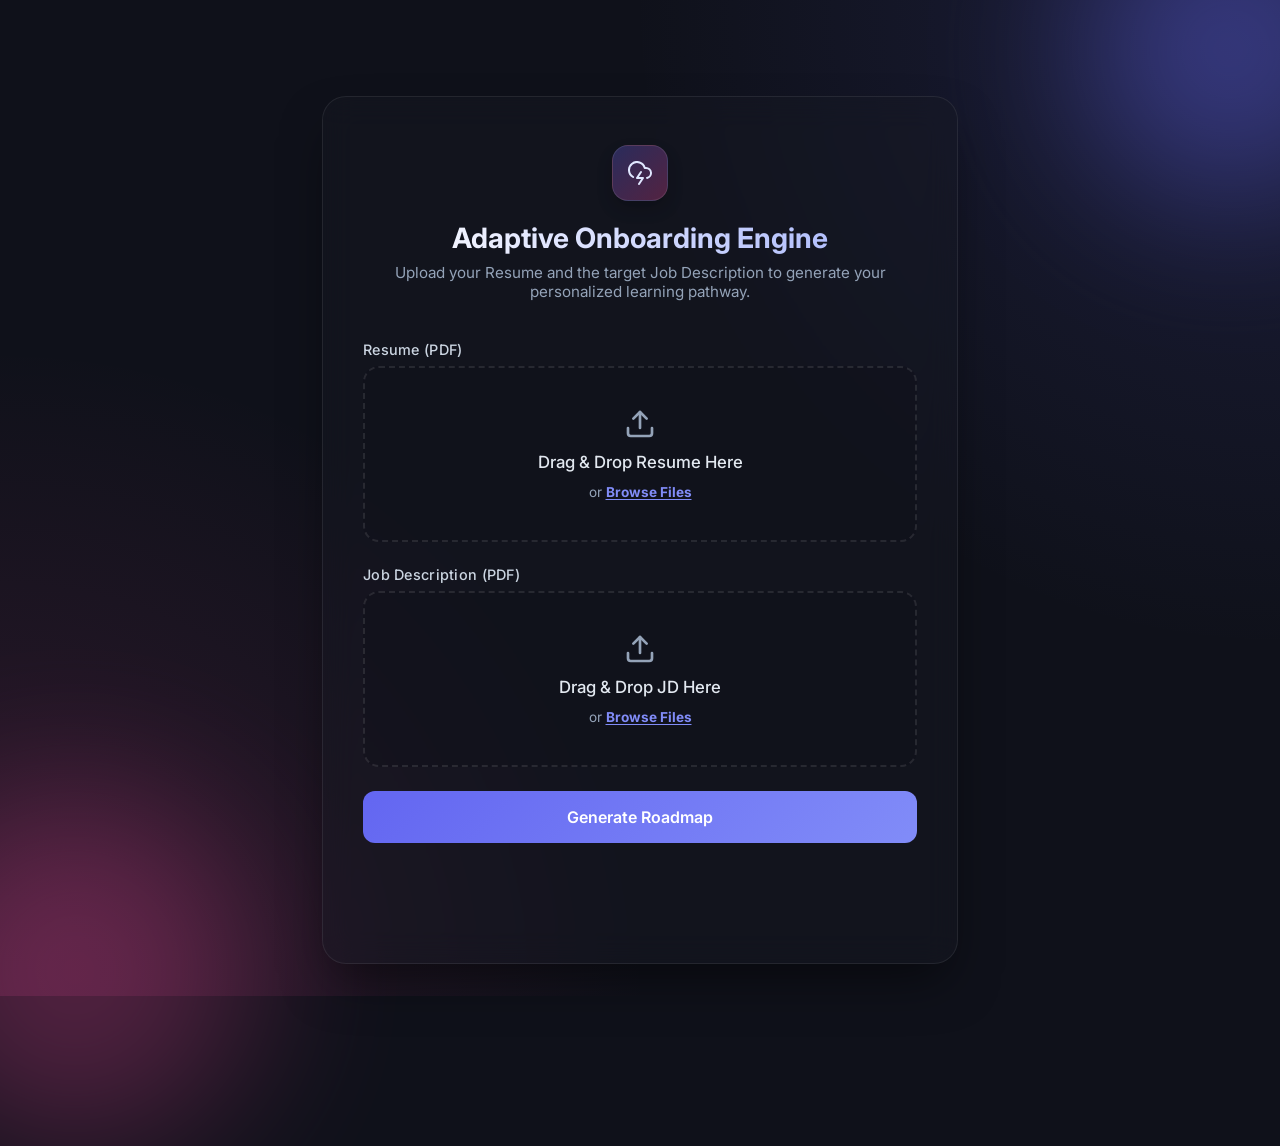
<file: src/main/resources/static/index.html>
<!DOCTYPE html>
<html lang="en">
<head>
    <meta charset="UTF-8">
    <meta name="viewport" content="width=device-width, initial-scale=1.0">
    <title>AI-Adaptive Onboarding Engine</title>
    <meta name="description" content="Upload your resume and the target JD to generate a personalized training roadmap.">
    <link href="https://fonts.googleapis.com/css2?family=Inter:wght@300;400;500;600;700&display=swap" rel="stylesheet">
    <link rel="stylesheet" href="styles.css">
</head>
<body>
    <div class="background-anim"></div>
    <div class="glass-orb orb-top-right"></div>
    <div class="glass-orb orb-bottom-left"></div>

    <main class="dashboard-container roadmap-container">
        <section class="glass-card upload-section">
            <header class="card-header">
                <div class="icon-container">
                    <svg xmlns="http://www.w3.org/2000/svg" width="24" height="24" viewBox="0 0 24 24" fill="none" stroke="currentColor" stroke-width="2" stroke-linecap="round" stroke-linejoin="round" class="feather feather-cloud-lightning"><path d="M19 16.9A5 5 0 0 0 18 7h-1.26a8 8 0 1 0-11.62 9"></path><polyline points="13 11 9 17 15 17 11 23"></polyline></svg>
                </div>
                <h1>Adaptive Onboarding Engine</h1>
                <p>Upload your Resume and the target Job Description to generate your personalized learning pathway.</p>
            </header>

            <form id="ingest-form" class="dynamic-form">
                
                <div class="input-group file-upload-group">
                    <label for="file-resume">Resume (PDF)</label>
                    <div class="drop-area" id="drop-area-resume">
                        <div class="drop-content">
                            <svg xmlns="http://www.w3.org/2000/svg" width="32" height="32" viewBox="0 0 24 24" fill="none" stroke="currentColor" stroke-width="2" stroke-linecap="round" stroke-linejoin="round"><path d="M21 15v4a2 2 0 0 1-2 2H5a2 2 0 0 1-2-2v-4"></path><polyline points="17 8 12 3 7 8"></polyline><line x1="12" y1="3" x2="12" y2="15"></line></svg>
                            <span class="drop-title">Drag & Drop Resume Here</span>
                            <span class="drop-subtitle">or <b class="browse-link">Browse Files</b></span>
                        </div>
                        <input type="file" id="file-resume" name="file-resume" accept=".pdf,.doc,.docx" required hidden>
                    </div>
                    <div class="file-info" id="file-info-resume" style="display: none;">
                        <span class="file-name" id="file-name-resume"></span>
                        <svg id="remove-file-resume" xmlns="http://www.w3.org/2000/svg" width="18" height="18" viewBox="0 0 24 24" fill="none" stroke="currentColor" stroke-width="2" stroke-linecap="round" stroke-linejoin="round" class="remove-icon"><line x1="18" y1="6" x2="6" y2="18"></line><line x1="6" y1="6" x2="18" y2="18"></line></svg>
                    </div>
                </div>

                <div class="input-group file-upload-group">
                    <label for="file-jd">Job Description (PDF)</label>
                    <div class="drop-area" id="drop-area-jd">
                        <div class="drop-content">
                            <svg xmlns="http://www.w3.org/2000/svg" width="32" height="32" viewBox="0 0 24 24" fill="none" stroke="currentColor" stroke-width="2" stroke-linecap="round" stroke-linejoin="round"><path d="M21 15v4a2 2 0 0 1-2 2H5a2 2 0 0 1-2-2v-4"></path><polyline points="17 8 12 3 7 8"></polyline><line x1="12" y1="3" x2="12" y2="15"></line></svg>
                            <span class="drop-title">Drag & Drop JD Here</span>
                            <span class="drop-subtitle">or <b class="browse-link">Browse Files</b></span>
                        </div>
                        <input type="file" id="file-jd" name="file-jd" accept=".pdf,.doc,.docx" required hidden>
                    </div>
                    <div class="file-info" id="file-info-jd" style="display: none;">
                        <span class="file-name" id="file-name-jd"></span>
                        <svg id="remove-file-jd" xmlns="http://www.w3.org/2000/svg" width="18" height="18" viewBox="0 0 24 24" fill="none" stroke="currentColor" stroke-width="2" stroke-linecap="round" stroke-linejoin="round" class="remove-icon"><line x1="18" y1="6" x2="6" y2="18"></line><line x1="6" y1="6" x2="18" y2="18"></line></svg>
                    </div>
                </div>

                <button type="submit" class="submit-btn" id="submit-btn">
                    <span class="btn-text">Generate Roadmap</span>
                    <span class="btn-loader"></span>
                </button>
                
                <div class="feedback-message" id="feedback-message" style="display: none;"></div>
            </form>

            <div id="metrics-dashboard" class="metrics-grid" style="display: none;">
                <div class="metric-card">
                    <div class="metric-label">Profile Match</div>
                    <div class="metric-value" id="metric-match">0%</div>
                </div>
                <div class="metric-card">
                    <div class="metric-label">Missing Skills</div>
                    <div class="metric-value" id="metric-missing">0</div>
                </div>
                <div class="metric-card">
                    <div class="metric-label">Modules Req.</div>
                    <div class="metric-value" id="metric-courses">0</div>
                </div>
            </div>

            <div class="roadmap-timeline timeline-container" id="roadmap-timeline" style="margin-top: 40px;">
                <!-- Timeline items injected here via JS -->
            </div>
        </section>
    </main>
    <script src="script.js"></script>
</body>
</html>
</file>
<file: src/main/resources/static/styles.css>
:root {
    --bg-dark: #0f111a;
    --card-bg: rgba(23, 25, 35, 0.4);
    --card-border: rgba(255, 255, 255, 0.08);
    --accent-glow: #6366f1;
    --accent-glow-secondary: #ec4899;
    --text-primary: #f8fafc;
    --text-secondary: #94a3b8;
    --input-bg: rgba(15, 17, 26, 0.6);
    --input-border: rgba(255, 255, 255, 0.1);
    --input-border-focus: #818cf8;
    --success: #34d399;
    --error: #f87171;
}

* {
    margin: 0;
    padding: 0;
    box-sizing: border-box;
    font-family: 'Inter', sans-serif;
}

body {
    background-color: var(--bg-dark);
    color: var(--text-primary);
    min-height: 100vh;
    display: flex;
    justify-content: center;
    align-items: center;
    overflow-x: hidden;
    position: relative;
}

/* Dynamic Background Orbs */
.background-anim {
    position: absolute;
    inset: 0;
    background: radial-gradient(circle at top right, rgba(99, 102, 241, 0.15) 0%, transparent 40%),
                radial-gradient(circle at bottom left, rgba(236, 72, 153, 0.15) 0%, transparent 40%);
    z-index: 0;
    pointer-events: none;
}

.glass-orb {
    position: absolute;
    border-radius: 50%;
    filter: blur(80px);
    z-index: 0;
    pointer-events: none;
}

.orb-top-right {
    width: 300px;
    height: 300px;
    background: var(--accent-glow);
    top: -100px;
    right: -100px;
    opacity: 0.4;
    animation: float 8s ease-in-out infinite alternate;
}

.orb-bottom-left {
    width: 350px;
    height: 350px;
    background: var(--accent-glow-secondary);
    bottom: -150px;
    left: -100px;
    opacity: 0.3;
    animation: float 10s ease-in-out infinite alternate-reverse;
}

@keyframes float {
    0% { transform: translateY(0) scale(1); }
    100% { transform: translateY(40px) scale(1.1); }
}

.dashboard-container {
    position: relative;
    z-index: 10;
    width: 100%;
    max-width: 500px;
    padding: 2rem;
    margin-top: 5rem;
}

/* Glassmorphism Card */
.glass-card {
    background: var(--card-bg);
    backdrop-filter: blur(16px);
    -webkit-backdrop-filter: blur(16px);
    border: 1px solid var(--card-border);
    border-radius: 24px;
    padding: 3rem 2.5rem;
    box-shadow: 0 25px 50px -12px rgba(0, 0, 0, 0.5);
    transition: transform 0.3s ease, box-shadow 0.3s ease;
}

.glass-card:hover {
    transform: translateY(-5px);
    box-shadow: 0 30px 60px -15px rgba(0, 0, 0, 0.6);
}

.card-header {
    text-align: center;
    margin-bottom: 2.5rem;
}

.icon-container {
    width: 56px;
    height: 56px;
    background: linear-gradient(135deg, rgba(99, 102, 241, 0.3), rgba(236, 72, 153, 0.3));
    border: 1px solid rgba(255, 255, 255, 0.1);
    border-radius: 16px;
    display: inline-flex;
    justify-content: center;
    align-items: center;
    margin-bottom: 1.25rem;
    color: #e0e7ff;
    box-shadow: 0 8px 16px rgba(0,0,0,0.2);
}

.card-header h1 {
    font-size: 1.75rem;
    font-weight: 700;
    margin-bottom: 0.5rem;
    background: linear-gradient(to right, #ffffff, #a5b4fc);
    -webkit-background-clip: text;
    background-clip: text;
    -webkit-text-fill-color: transparent;
}

.card-header p {
    color: var(--text-secondary);
    font-size: 0.95rem;
    font-weight: 400;
}

.input-group {
    margin-bottom: 1.5rem;
}

.input-group label {
    display: block;
    margin-bottom: 0.5rem;
    font-size: 0.9rem;
    font-weight: 500;
    color: #cbd5e1;
    letter-spacing: 0.02em;
}

.input-wrapper {
    position: relative;
    display: flex;
    align-items: center;
}

.input-icon {
    position: absolute;
    left: 1rem;
    color: var(--text-secondary);
}

.input-wrapper input {
    width: 100%;
    background: var(--input-bg);
    border: 1px solid var(--input-border);
    border-radius: 12px;
    padding: 1rem 1rem 1rem 3rem;
    color: var(--text-primary);
    font-size: 1rem;
    outline: none;
    transition: all 0.2s ease;
}

.input-wrapper input:focus {
    border-color: var(--input-border-focus);
    box-shadow: 0 0 0 4px rgba(99, 102, 241, 0.15);
}

.input-wrapper input::placeholder {
    color: #475569;
}

/* Drag and Drop Upload Area */
.drop-area {
    border: 2px dashed var(--input-border);
    border-radius: 16px;
    padding: 2.5rem 1.5rem;
    text-align: center;
    background: rgba(15, 17, 26, 0.4);
    transition: all 0.3s ease;
    cursor: pointer;
    position: relative;
}

.drop-area:hover, .drop-area.dragover {
    border-color: var(--input-border-focus);
    background: rgba(99, 102, 241, 0.05);
}

.drop-content {
    display: flex;
    flex-direction: column;
    align-items: center;
    gap: 0.75rem;
    pointer-events: none;
}

.drop-content svg {
    color: var(--text-secondary);
    transition: color 0.3s ease, transform 0.3s ease;
}

.drop-area:hover .drop-content svg {
    color: var(--input-border-focus);
    transform: translateY(-5px);
}

.drop-title {
    font-size: 1.05rem;
    font-weight: 500;
    color: #e2e8f0;
}

.drop-subtitle {
    font-size: 0.85rem;
    color: var(--text-secondary);
}

.browse-link {
    color: var(--input-border-focus);
    text-decoration: underline;
    text-underline-offset: 2px;
}

.file-info {
    display: none;
    align-items: center;
    justify-content: space-between;
    margin-top: 1rem;
    padding: 0.75rem 1rem;
    background: rgba(99, 102, 241, 0.1);
    border: 1px solid rgba(99, 102, 241, 0.2);
    border-radius: 10px;
    animation: slideIn 0.3s ease;
}

@keyframes slideIn {
    from { opacity: 0; transform: translateY(-10px); }
    to { opacity: 1; transform: translateY(0); }
}

.file-name {
    font-size: 0.9rem;
    color: #e0e7ff;
    white-space: nowrap;
    overflow: hidden;
    text-overflow: ellipsis;
    max-width: 85%;
}

.remove-icon {
    color: var(--text-secondary);
    cursor: pointer;
    transition: color 0.2s ease;
}

.remove-icon:hover {
    color: var(--error);
}

/* Submit Button */
.submit-btn {
    width: 100%;
    padding: 1rem;
    border: none;
    border-radius: 12px;
    background: linear-gradient(135deg, #6366f1, #818cf8);
    color: white;
    font-size: 1rem;
    font-weight: 600;
    cursor: pointer;
    margin-top: 1rem;
    position: relative;
    overflow: hidden;
    transition: transform 0.2s ease, box-shadow 0.2s ease;
    display: flex;
    justify-content: center;
    align-items: center;
}

.submit-btn:hover {
    transform: translateY(-2px);
    box-shadow: 0 10px 20px rgba(99, 102, 241, 0.3);
}

.submit-btn:active {
    transform: translateY(1px);
}

.btn-loader {
    display: none;
    width: 20px;
    height: 20px;
    border: 3px solid rgba(255,255,255,0.3);
    border-radius: 50%;
    border-top-color: white;
    animation: spin 1s ease-in-out infinite;
    margin-left: 10px;
}

@keyframes spin {
    to { transform: rotate(360deg); }
}

.submit-btn.loading .btn-text {
    opacity: 0.8;
}

.submit-btn.loading .btn-loader {
    display: inline-block;
}

/* Feedback messages */
.feedback-message {
    margin-top: 1.25rem;
    padding: 0.75rem;
    border-radius: 10px;
    font-size: 0.9rem;
    text-align: center;
    font-weight: 500;
    opacity: 0;
    transform: translateY(10px);
    transition: all 0.3s ease;
    display: none;
}

.feedback-message.show {
    opacity: 1;
    transform: translateY(0);
    display: block;
}

.feedback-message.success {
    background: rgba(52, 211, 153, 0.1);
    color: var(--success);
    border: 1px solid rgba(52, 211, 153, 0.2);
}

.feedback-message.error {
    background: rgba(248, 113, 113, 0.1);
    color: var(--error);
    border: 1px solid rgba(248, 113, 113, 0.2);
}

/* Navigation Styles */
.glass-nav {
    position: absolute;
    top: 2rem;
    left: 50%;
    transform: translateX(-50%);
    display: flex;
    gap: 1rem;
    background: var(--card-bg);
    backdrop-filter: blur(16px);
    -webkit-backdrop-filter: blur(16px);
    border: 1px solid var(--card-border);
    padding: 0.5rem 1rem;
    border-radius: 50px;
    z-index: 20;
    box-shadow: 0 10px 30px -10px rgba(0, 0, 0, 0.5);
}

.nav-link {
    color: var(--text-secondary);
    text-decoration: none;
    padding: 0.5rem 1.25rem;
    border-radius: 30px;
    font-size: 0.9rem;
    font-weight: 500;
    transition: all 0.3s ease;
}

.nav-link:hover {
    color: var(--text-primary);
    background: rgba(255, 255, 255, 0.05);
}

.nav-link.active {
    color: white;
    background: linear-gradient(135deg, rgba(99, 102, 241, 0.8), rgba(129, 140, 248, 0.8));
    box-shadow: 0 4px 12px rgba(99, 102, 241, 0.3);
}

/* Roadmap Specific Styles */
.roadmap-container {
    max-width: 700px;
    margin-top: 4rem;
}

.search-bar {
    display: flex;
    gap: 1rem;
    margin-bottom: 2rem;
}

.search-bar input {
    flex-grow: 1;
    background: var(--input-bg);
    border: 1px solid var(--input-border);
    border-radius: 12px;
    padding: 1rem;
    color: var(--text-primary);
    font-size: 1rem;
    outline: none;
    transition: all 0.2s ease;
}

.search-bar input:focus {
    border-color: var(--input-border-focus);
    box-shadow: 0 0 0 4px rgba(99, 102, 241, 0.15);
}

.search-btn {
    width: auto;
    margin-top: 0;
    padding: 0 2rem;
}

/* Timeline */
.roadmap-timeline {
    position: relative;
    padding: 1rem 0;
    display: flex;
    flex-direction: column;
    gap: 2rem;
}

.timeline-item {
    position: relative;
    display: flex;
    gap: 1.5rem;
    opacity: 0;
    transform: translateY(20px);
    animation: fadeUpIn 0.5s ease forwards;
}

@keyframes fadeUpIn {
    to { opacity: 1; transform: translateY(0); }
}

.timeline-marker {
    position: relative;
    display: flex;
    flex-direction: column;
    align-items: center;
}

.marker-dot {
    width: 20px;
    height: 20px;
    border-radius: 50%;
    background: var(--bg-dark);
    border: 3px solid var(--accent-glow);
    z-index: 2;
    box-shadow: 0 0 15px rgba(99, 102, 241, 0.5);
}

.timeline-item:not(:last-child) .marker-line {
    position: absolute;
    top: 20px;
    bottom: -2rem;
    width: 2px;
    background: linear-gradient(to bottom, var(--accent-glow) 0%, rgba(99, 102, 241, 0.2) 100%);
}

.timeline-content {
    flex-grow: 1;
    background: rgba(15, 17, 26, 0.5);
    border: 1px solid rgba(99, 102, 241, 0.2);
    border-radius: 16px;
    padding: 1.5rem;
    transition: transform 0.3s ease, box-shadow 0.3s ease;
}

.timeline-content:hover {
    transform: translateX(5px);
    box-shadow: 0 10px 25px rgba(0,0,0,0.3);
    border-color: rgba(99, 102, 241, 0.4);
}

.timeline-header {
    display: flex;
    justify-content: space-between;
    margin-bottom: 0.5rem;
    font-size: 0.85rem;
    font-weight: 600;
}

.timeline-phase {
    color: var(--accent-glow);
    text-transform: uppercase;
    letter-spacing: 0.05em;
}

.timeline-duration {
    color: var(--text-secondary);
    background: rgba(255, 255, 255, 0.05);
    padding: 0.25rem 0.75rem;
    border-radius: 20px;
}

.timeline-content h3 {
    font-size: 1.25rem;
    color: #f8fafc;
    margin-bottom: 0.75rem;
}

.timeline-content p {
    color: #cbd5e1;
    font-size: 0.95rem;
    line-height: 1.6;
}

/* Metrics Dashboard */
.metrics-grid {
    display: grid;
    grid-template-columns: repeat(3, 1fr);
    gap: 1rem;
    margin-top: 2.5rem;
    animation: fadeUpIn 0.5s ease forwards;
}

.metric-card {
    background: rgba(15, 17, 26, 0.6);
    border: 1px solid rgba(99, 102, 241, 0.2);
    border-radius: 16px;
    padding: 1.5rem;
    text-align: center;
    transition: transform 0.3s ease, border-color 0.3s ease;
}

.metric-card:hover {
    transform: translateY(-3px);
    border-color: rgba(99, 102, 241, 0.5);
}

.metric-label {
    font-size: 0.85rem;
    color: var(--text-secondary);
    text-transform: uppercase;
    letter-spacing: 0.05em;
    margin-bottom: 0.5rem;
}

.metric-value {
    font-size: 2rem;
    font-weight: 700;
    color: #f8fafc;
    background: linear-gradient(to right, #6366f1, #ec4899);
    -webkit-background-clip: text;
    background-clip: text;
    -webkit-text-fill-color: transparent;
}

/* Reasoning Trace Styling */
.reasoning-trace {
    margin-top: 1rem;
    padding: 0.85rem;
    background: rgba(99, 102, 241, 0.1);
    border-left: 3px solid var(--accent-glow);
    border-radius: 0 8px 8px 0;
    font-size: 0.85rem;
    color: #cbd5e1;
    font-style: italic;
}
.reasoning-trace strong {
    color: var(--accent-glow);
    font-weight: 600;
    font-style: normal;
    display: block;
    margin-bottom: 0.25rem;
}

/* Navigation Styles */
.glass-nav {
    display: flex;
    gap: 1rem;
    background: var(--card-bg);
    backdrop-filter: blur(16px);
    -webkit-backdrop-filter: blur(16px);
    border: 1px solid var(--card-border);
    padding: 0.5rem 1rem;
    border-radius: 50px;
    z-index: 20;
    margin-bottom: 2rem;
    box-shadow: 0 10px 30px -10px rgba(0, 0, 0, 0.5);
}

.nav-link {
    color: var(--text-secondary);
    text-decoration: none;
    padding: 0.5rem 1.25rem;
    border-radius: 30px;
    font-size: 0.9rem;
    font-weight: 500;
    transition: all 0.3s ease;
}

.nav-link:hover {
    color: var(--text-primary);
    background: rgba(255, 255, 255, 0.05);
}

.nav-link.active {
    color: white;
    background: linear-gradient(135deg, rgba(99, 102, 241, 0.8), rgba(129, 140, 248, 0.8));
    box-shadow: 0 4px 12px rgba(99, 102, 241, 0.3);
}

/* Roadmap Specific Styles */
.roadmap-container {
    max-width: 700px;
    margin-top: 4rem;
}

.search-bar {
    display: flex;
    gap: 1rem;
    margin-bottom: 2rem;
}

.search-bar input {
    flex-grow: 1;
    background: var(--input-bg);
    border: 1px solid var(--input-border);
    border-radius: 12px;
    padding: 1rem;
    color: var(--text-primary);
    font-size: 1rem;
    outline: none;
    transition: all 0.2s ease;
}

.search-bar input:focus {
    border-color: var(--input-border-focus);
    box-shadow: 0 0 0 4px rgba(99, 102, 241, 0.15);
}

.search-btn {
    width: auto;
    margin-top: 0;
    padding: 0 2rem;
}

/* Timeline */
.roadmap-timeline {
    position: relative;
    padding: 1rem 0;
    display: flex;
    flex-direction: column;
    gap: 2rem;
}

.timeline-item {
    position: relative;
    display: flex;
    gap: 1.5rem;
    opacity: 0;
    transform: translateY(20px);
    animation: fadeUpIn 0.5s ease forwards;
}

@keyframes fadeUpIn {
    to { opacity: 1; transform: translateY(0); }
}

.timeline-marker {
    position: relative;
    display: flex;
    flex-direction: column;
    align-items: center;
}

.marker-dot {
    width: 20px;
    height: 20px;
    border-radius: 50%;
    background: var(--bg-dark);
    border: 3px solid var(--accent-glow);
    z-index: 2;
    box-shadow: 0 0 15px rgba(99, 102, 241, 0.5);
}

.timeline-item:not(:last-child) .marker-line {
    position: absolute;
    top: 20px;
    bottom: -2rem;
    width: 2px;
    background: linear-gradient(to bottom, var(--accent-glow) 0%, rgba(99, 102, 241, 0.2) 100%);
}

.timeline-content {
    flex-grow: 1;
    background: rgba(15, 17, 26, 0.5);
    border: 1px solid rgba(99, 102, 241, 0.2);
    border-radius: 16px;
    padding: 1.5rem;
    transition: transform 0.3s ease, box-shadow 0.3s ease;
}

.timeline-content:hover {
    transform: translateX(5px);
    box-shadow: 0 10px 25px rgba(0,0,0,0.3);
    border-color: rgba(99, 102, 241, 0.4);
}

.timeline-header {
    display: flex;
    justify-content: space-between;
    margin-bottom: 0.5rem;
    font-size: 0.85rem;
    font-weight: 600;
}

.timeline-phase {
    color: var(--accent-glow);
    text-transform: uppercase;
    letter-spacing: 0.05em;
}

.timeline-duration {
    color: var(--text-secondary);
    background: rgba(255, 255, 255, 0.05);
    padding: 0.25rem 0.75rem;
    border-radius: 20px;
}

.timeline-content h3 {
    font-size: 1.25rem;
    color: #f8fafc;
    margin-bottom: 0.75rem;
}

.timeline-content p {
    color: #cbd5e1;
    font-size: 0.95rem;
    line-height: 1.6;
}

/* Reasoning Trace Styling */
.reasoning-trace {
    margin-top: 1rem;
    padding: 0.85rem;
    background: rgba(99, 102, 241, 0.1);
    border-left: 3px solid var(--accent-glow);
    border-radius: 0 8px 8px 0;
    font-size: 0.85rem;
    color: #cbd5e1;
    font-style: italic;
}
.reasoning-trace strong {
    color: var(--accent-glow);
    font-weight: 600;
    font-style: normal;
    display: block;
    margin-bottom: 0.25rem;
}
</file>
